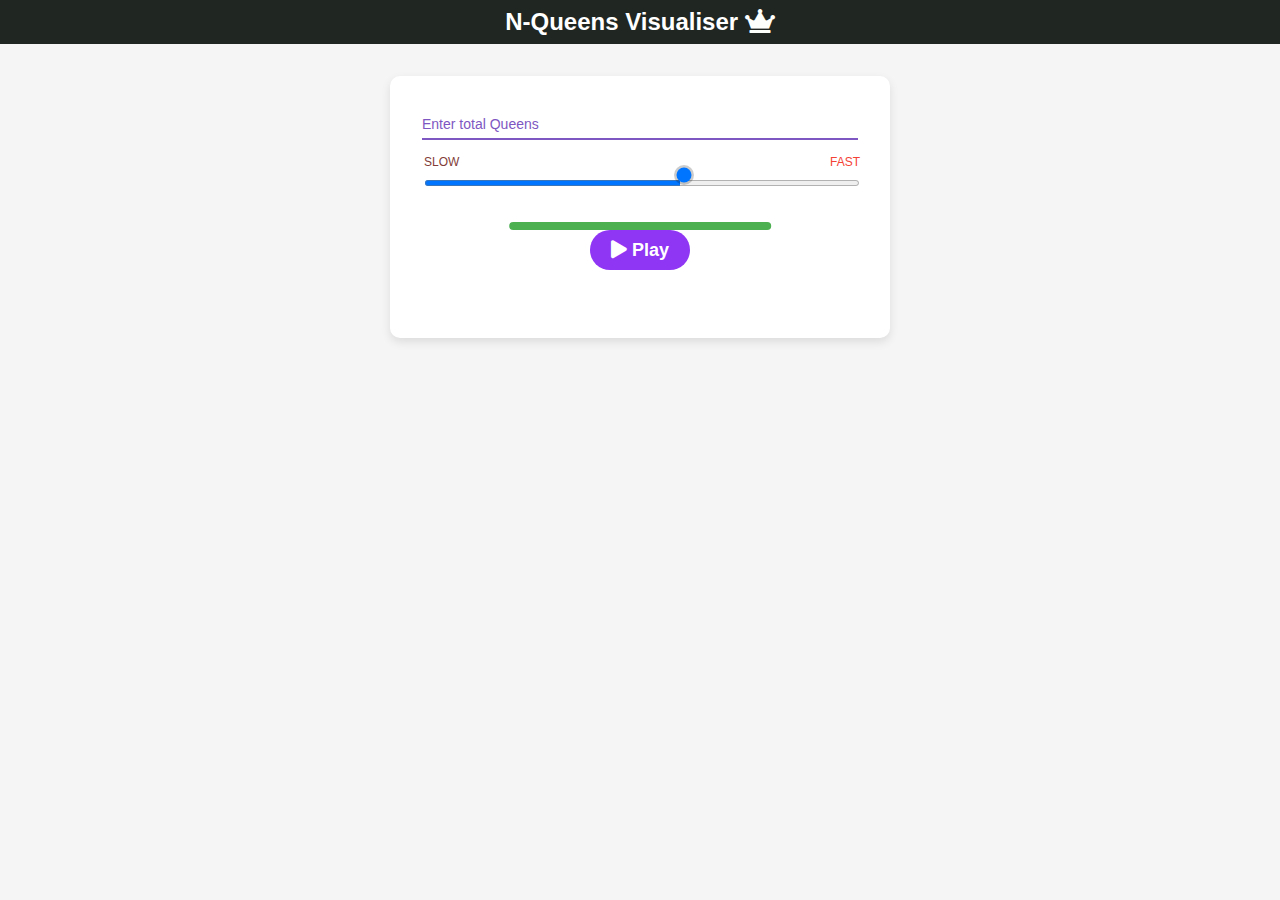
<file: index.html>
<!DOCTYPE html>
<html lang="en">

<head>
  <meta charset="UTF-8" />
  <meta name="viewport" content="width=device-width, initial-scale=1.0" />
  <title>N-Queen-Visualiser</title>
  <link rel="stylesheet" href="https://use.fontawesome.com/releases/v5.8.1/css/all.css" />
  <link rel="stylesheet" href="style.css" />
</head>

<body>
  <header class="header">
    <h2>N-Queens Visualiser <i class="fas fa-crown" style="color:#fdfffc"></i></h2>
  </header>
  <div class="n-queen">
    <div class="inputbox">
      <input type="number" class="numberbox" id="numberbox" required />
      <label>Enter total Queens</label>
    </div>

    <div class="slider-container">
      <input class="slider" id="slider" type="range" min="0" max="100" value="60" />
      <div id="progress-bar"></div>
    </div>
    <button class="play-button" id="play-button"><i class="fa fa-play" aria-hidden="true"></i> Play </button>
  </div>

  <div class="queen-arrangement" id="queen-arrangement">
  </div>
  <div id="n-queen-board"></div>
  <script src="app.js"></script>
</body>

</html>
</file>
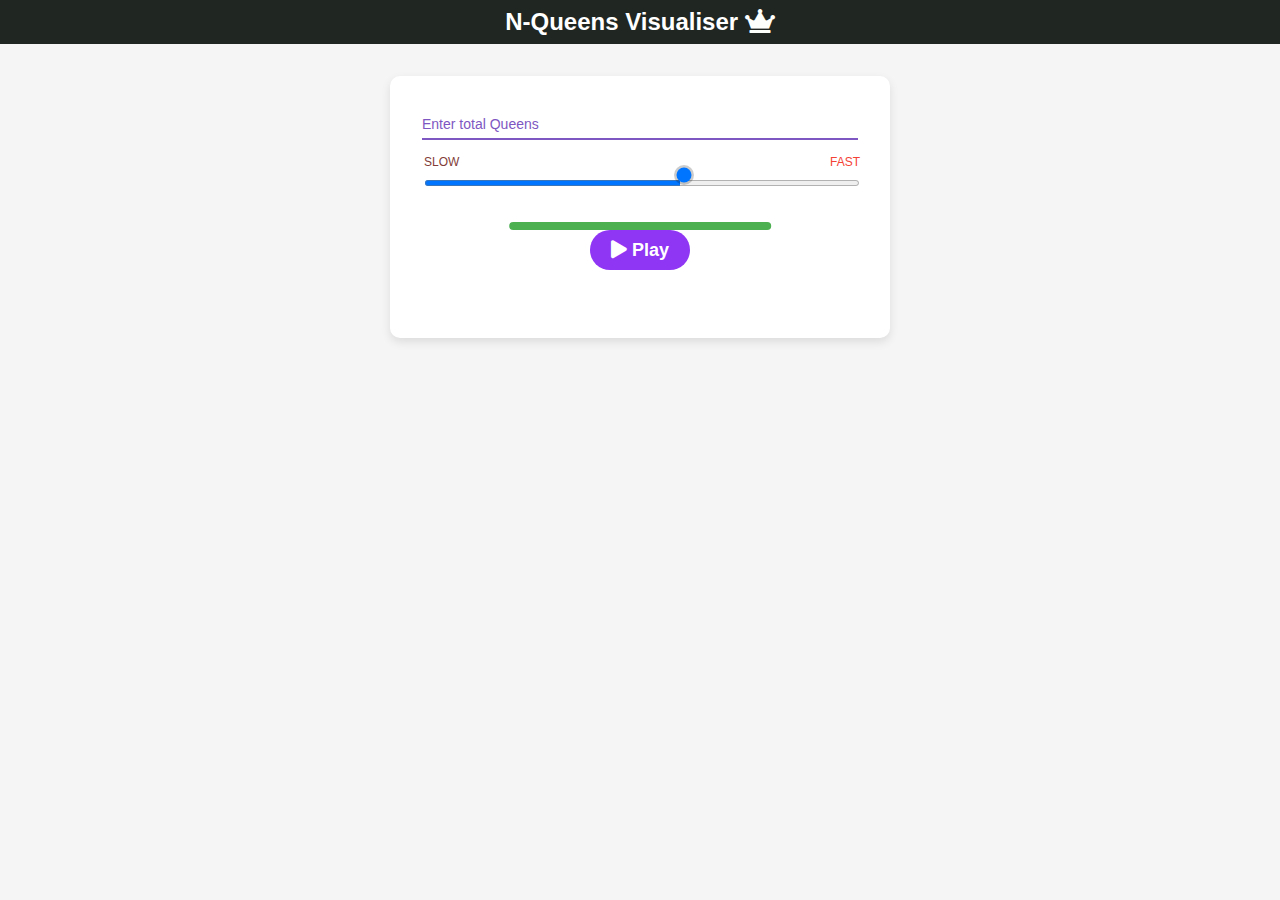
<file: N-queen.html>
<!DOCTYPE html>
<html lang="en">
  <head>
    <meta charset="UTF-8" />
    <meta name="viewport" content="width=device-width, initial-scale=1.0" />
    <title>N-Queen-Visualiser</title>
    <link rel="stylesheet" href="https://use.fontawesome.com/releases/v5.8.1/css/all.css" />
    <link rel="stylesheet" href="style.css" />
  </head>

  <body>
    <header class="header">
      <h2>
        N-Queens Visualiser <i class="fas fa-crown" style="color: #fdfffc"></i>
      </h2>
    </header>
    <div class="n-queen">
      <div class="inputbox">
        <input type="number" class="numberbox" id="numberbox" required />
        <label>Enter total Queens</label>
      </div>

      <div class="slider-container">
        <input
          class="slider"
          id="slider"
          type="range"
          min="0"
          max="100"
          value="60"
        />
        <div id="progress-bar"></div>
      </div>
      <button class="play-button" id="play-button">
        <i class="fa fa-play" aria-hidden="true"></i> Play
      </button>
    </div>

    <div class="queen-arrangement" id="queen-arrangement"></div>
    <div id="n-queen-board"></div>
    <script src="app.js"></script>
  </body>
</html>
</file>
<file: style.css>
* {
  box-sizing: border-box;
}

body {
  margin: 0;
  padding: 0;
  font-family: 'Segoe UI', Tahoma, Geneva, Verdana, sans-serif;
  background-color: #f5f5f5; /* Light grey background */
}

.header {
  width: 100%;
  background-color: #202622; /* Green */
  color: #ffffff; /* White text */
  padding: 0.5em;
  text-align: center;
}

.header h2 {
  margin: 0;
  font-size: 1.5em; /* Larger font size for header */
}

div.n-queen {
  position: relative;
  width: 90%;
  max-width: 500px; /* Adjusted width */
  background-color: #ffffff; /* White background for content area */
  border-radius: 10px; /* Rounded corners */
  box-shadow: 0 4px 10px rgba(0, 0, 0, 0.1); /* Soft shadow */
  padding: 2em; /* Padding for spacing */
  margin: 2em auto; /* Centered with spacing */
}

.inputbox {
  position: relative;
  margin-bottom: 2em;
}

.numberbox {
  width: 100%;
  font-size: 14px;
  padding: 0.5em;
  border: none;
  border-bottom: 2px solid #7e57c2; /* Violet border */
  outline: none;
  background: transparent;
}

.inputbox label {
  position: absolute;
  top: 8px;
  left: 0;
  color: #7e57c2; /* Violet label color */
  font-size: 14px;
  pointer-events: none;
  transition: 0.3s;
}

.inputbox input:focus ~ label,
.inputbox input:disabled ~ label,
.inputbox input:valid ~ label {
  top: -12px;
  font-size: 12px;
  font-weight: 400;
}

.slider-container {
  position: relative;
  width: 100%;
  margin: 2em auto; /* Centered with spacing */
  text-align: center;
}

.slider {
/*   -webkit-appearance: none; */
  width: 100%;
  height: 6px;
  border-radius: 5px;
  background: #c5cae9; /* Lavender */
  outline: none;
  position: relative;
}

.slider::after {
  content: "SLOW";
  position: absolute;
  left: 0;
  top: -25px;
  font-size: 12px;
  font-weight: 500;
  color: #823d38; /* Red */
}

.slider::before {
  content: "FAST";
  position: absolute;
  right: 0;
  top: -25px;
  font-size: 12px;
  font-weight: 500;
  color: #f44336; /* Red */
}

/* Google Chrome */
.slider::-webkit-slider-thumb {
  -webkit-appearance: none;
  width: 22px;
  height: 22px;
  cursor: pointer;
  background-color: #3f51b5; /* Indigo */
  border-radius: 50%;
  box-shadow: 0 0 0 2px rgba(0, 0, 0, 0.2); /* Soft shadow */
  position: relative;
  top: -8px; /* Adjusted position */
}

/* Mozilla Firefox */
.slider::-moz-range-thumb {
  width: 22px;
  height: 22px;
  background-color: #3f51b5; /* Indigo */
  cursor: pointer;
  border-radius: 50%;
  box-shadow: 0 0 0 2px rgba(0, 0, 0, 0.2); /* Soft shadow */
}

.slider::-moz-range-track {
  height: 6px;
  background: #c5cae9; /* Lavender */
}

#progress-bar {
  width: 60%;
  height: 8px; /* Taller progress bar */
  background: #4caf50; /* Green */
  border-radius: 5px;
  position: absolute;
  top: 50px; /* Adjusted top position */
  left: 50%;
  transform: translateX(-50%); /* Centering */
}

.play-button {
  display: block;
  margin: 2em auto; /* Centered with spacing */
  border: none;
  color: #ffffff; /* White text color */
  width: 100px; /* Wider button */
  height: 40px; /* Taller button */
  background-color: #8f36f4; /* Red */
  border-radius: 20px; /* Fully rounded button */
  font-size: 18px; /* Larger text */
  font-weight: 600;
  cursor: pointer;
  margin-top: 40px ;
  transition: all 0.3s ease-in-out;
}

.play-button:hover {
  opacity: 0.9;
  transform: scale(1.05);
}

.queen-arrangement {
  text-align: center;
  font-size: 20px; /* Larger font size */
  font-weight: 600;
  color: #3f51b5; /* Indigo */
  margin-top: 2em; /* Spacing from previous elements */
}

#n-queen-board {
  display: flex;
  width: 100%;
  margin: 2em auto; /* Centered with spacing */
  flex-wrap: wrap;
  justify-content: center;
}

#n-queen-board div {
  display: flex;
  justify-content: center;
  flex-direction: column;
  margin: 10px;
  box-shadow: 0 6px 12px rgba(0, 0, 0, 0.15); /* Softer and larger shadow */
  border-radius: 8px; /* Slightly larger border-radius */
  background-color: #ffffff; /* White background for board cells */
}

table {
  border-collapse: collapse;
  margin: 10px 0;
  padding: 10px;
}

td {
  width: 40px; /* Larger cells */
  height: 40px;
  text-align: center;
  background-color: #e8f5e9; /* Light green */
}

h4 {
  padding: 8px;
  width: 95%;
  background-color: #7e57c2; /* Violet */
  color: #ffffff; /* White text color */
  text-align: center;
  border-radius: 8px 8px 0 0; /* Rounded corners */
}
</file>
